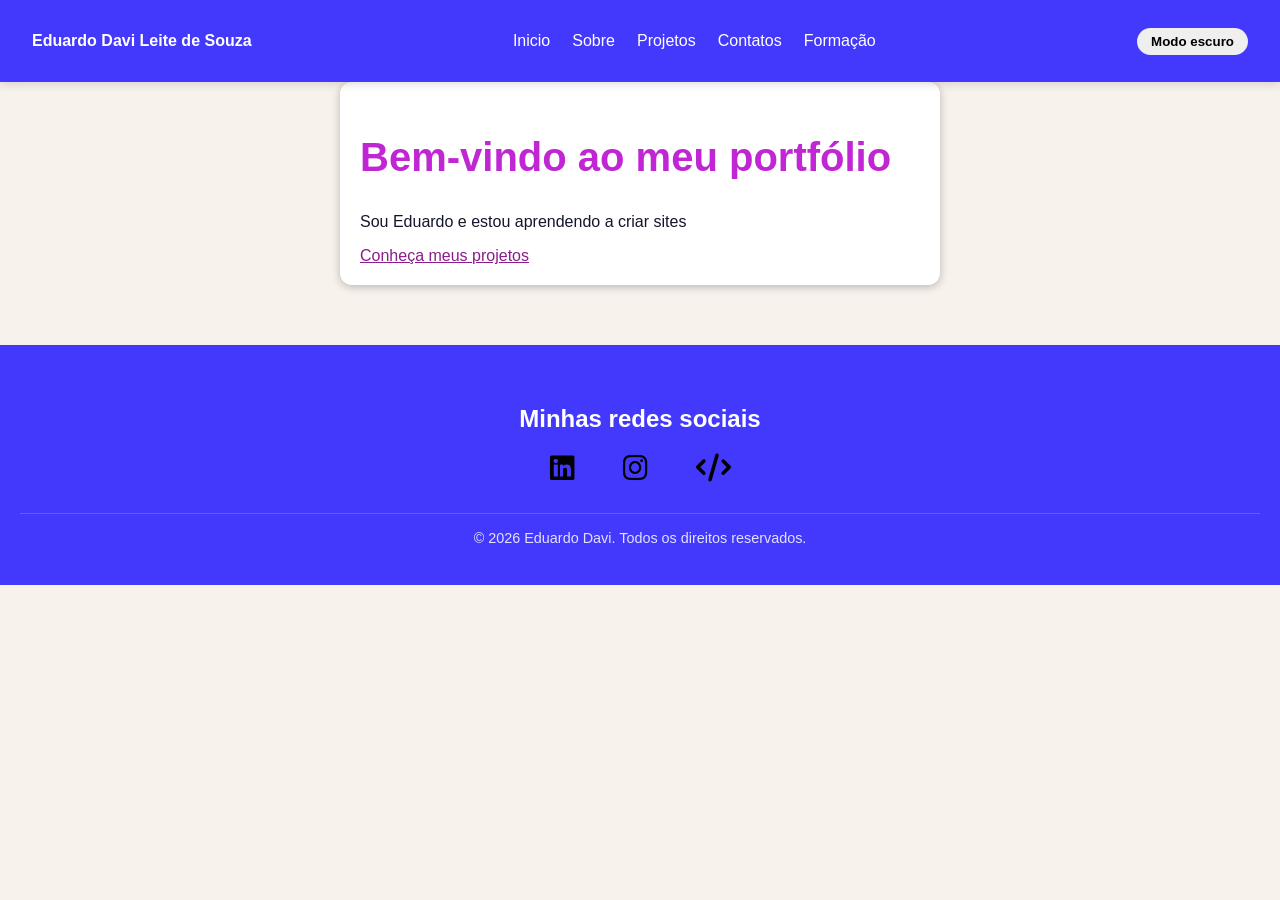
<file: index.html>
<!DOCTYPE html>
<html lang="pt-BR">
<head>
    <meta charset="UTF-8">
    <title>Inicio | Eduardo</title>
    <meta name="viewport" content="width=device-width, initial-scale=1.0">
    <link rel="stylesheet" href="css/style.css">
    <link rel="stylesheet" href="https://cdnjs.cloudflare.com/ajax/libs/font-awesome/6.5.1/css/all.min.css">
</head>
<body>
<header>
<p><strong>Eduardo Davi Leite de Souza</strong></p>
<nav>
<a href="index.html">Inicio</a>
<a href="sobre.html">Sobre</a>
<a href="Projetos.html">Projetos</a>
<a href="Contatos.html">Contatos</a>
<a href="formacao.html">Formação</a>
</nav>
<button id="tema">Modo escuro</button>
</header>
<main>
<section class="card">
 <h1>Sejam Bem-vindos ao meu Portfólio</h1>
<p>Sou Eduardo e estou aprendendo a criar sites</p>
<a href="Projetos.html">Conheça meus projetos</a>
</section>
</main>
<footer class="footer">
  <h2 class="footer__titulo">Minhas redes sociais</h2>

  <ul class="footer__redes">
    <li>
      <a href="https://www.linkedin.com/in/eduardo-davi-923a683b7/?isSelfProfile=true" target="_blank" rel="noopener" aria-label="LinkedIn">
        <i class="fa-brands fa-linkedin"></i>
      </a>
    </li>
    <li>
      <a href="https://www.instagram.com/davidesouza.30/?__pwa=1" target="_blank" rel="noopener" aria-label="Instagram">
        <i class="fa-brands fa-instagram"></i>
      </a>
    </li>
    <li>
      <a href="https://github.com/Uzem52" target="_blank" rel="noopener" aria-label="GitHub">
        <i class="fa-solid fa-code"></i>
      </a>
    </li>
  </ul>

  <p>&copy; 2026 Eduardo Davi. Todos os direitos reservados.</p>
</footer>
<script src="js/script.js"></script>
</body>
</html>
</file>
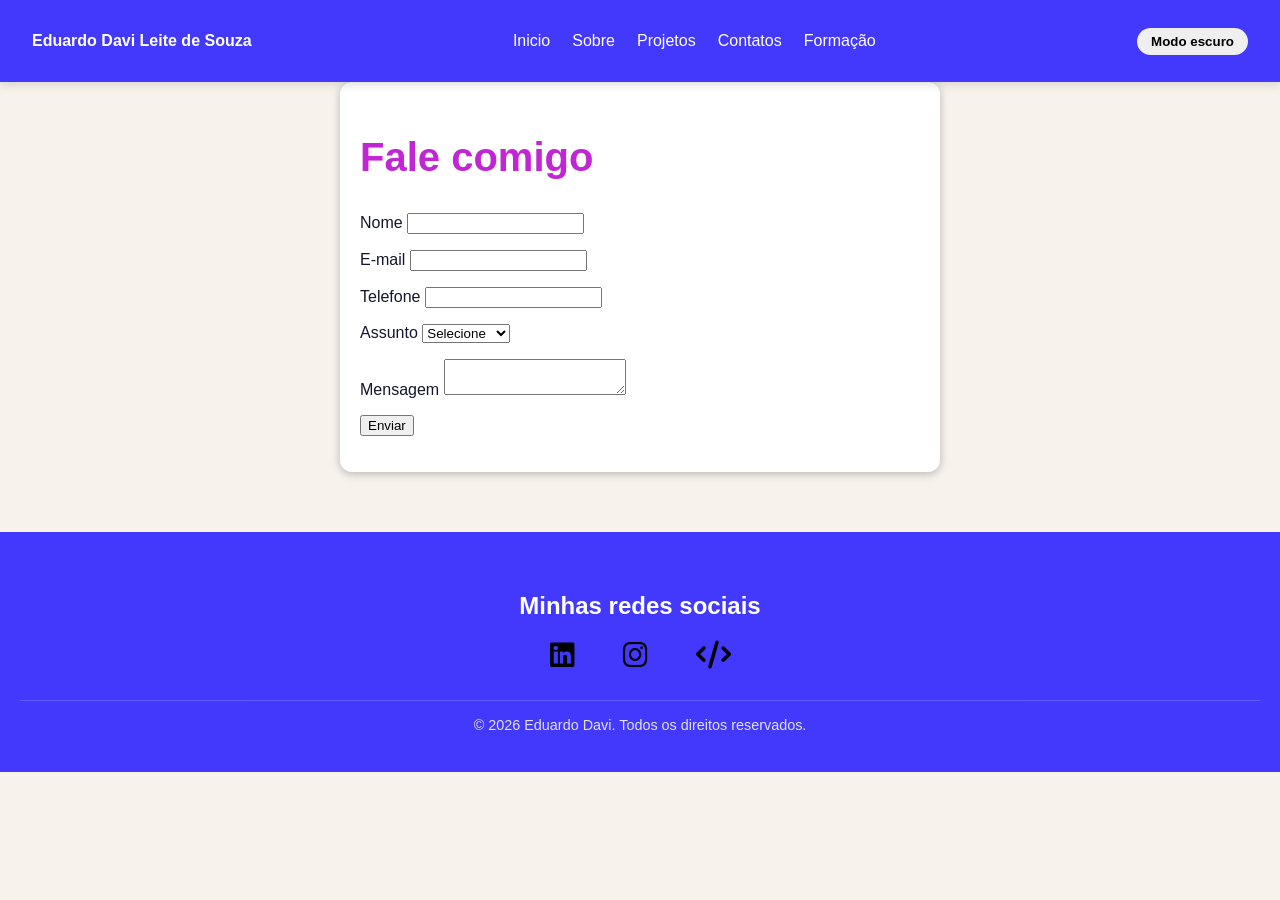
<file: Contatos.html>
<!DOCTYPE html>
<html lang="pt-BR">
<head>
    <meta charset="UTF-8">
    <title>Contato | Eduardo</title>
    <meta name="viewport" content="width=device-width, initial-scale=1.0">
    <link rel="stylesheet" href="css/style.css">
    <link rel="stylesheet" href="https://cdnjs.cloudflare.com/ajax/libs/font-awesome/6.5.1/css/all.min.css">
</head>
<body>
<header>
<p><strong>Eduardo Davi Leite de Souza</strong></p>
<nav>
<a href="index.html">Inicio</a>
<a href="sobre.html">Sobre</a>
<a href="Projetos.html">Projetos</a>
<a href="Contatos.html">Contatos</a>
<a href="formacao.html">Formação</a>
</nav>
<button id="tema">Modo escuro</button>
</header>
<main>
<section class="card">
<h1><strong>Fale comigo</strong></h1>
<form id="formulario">
<p>
<label for="nome">Nome</label>
<input type="text" id="nome" name="nome" required>
</p>
<p>
<label for="email">E-mail</label>
<input type="email" id="email" name="email" required>
</p>
<p>
<label for="tel">Telefone</label>
<input type="tel" id="tel" name="tel">
</p>
<p>
<label for="assunto">Assunto</label>
<select id="assunto" name="assunto">
<option>Selecione</option>
<option>Orçamento</option>
<option>Duvida</option>
<option>Outro</option>
</select>
</p>
<p>
<label for="mensagem">Mensagem</label>
<textarea id="mensagem" name="mensagem"></textarea>
<p>
<button type="submit">Enviar</button>
</p>
</p>
</form>
<p id="resposta"></p>
</section>
</main>
<footer class="footer">
  <h2 class="footer__titulo">Minhas redes sociais</h2>

  <ul class="footer__redes">
    <li>
      <a href="https://www.linkedin.com/in/eduardo-davi-923a683b7/?isSelfProfile=true" target="_blank" rel="noopener" aria-label="LinkedIn">
        <i class="fa-brands fa-linkedin"></i>
      </a>
    </li>
    <li>
      <a href="https://www.instagram.com/davidesouza.30/?__pwa=1" target="_blank" rel="noopener" aria-label="Instagram">
        <i class="fa-brands fa-instagram"></i>
      </a>
    </li>
    <li>
      <a href="https://github.com/Uzem52" target="_blank" rel="noopener" aria-label="GitHub">
        <i class="fa-solid fa-code"></i>
      </a>
    </li>
  </ul>

  <p>&copy; 2026 Eduardo Davi. Todos os direitos reservados.</p>
</footer>
<script src="js/script.js"></script>
<script src="js/contato.js"></script>
</body>
</html>
</file>
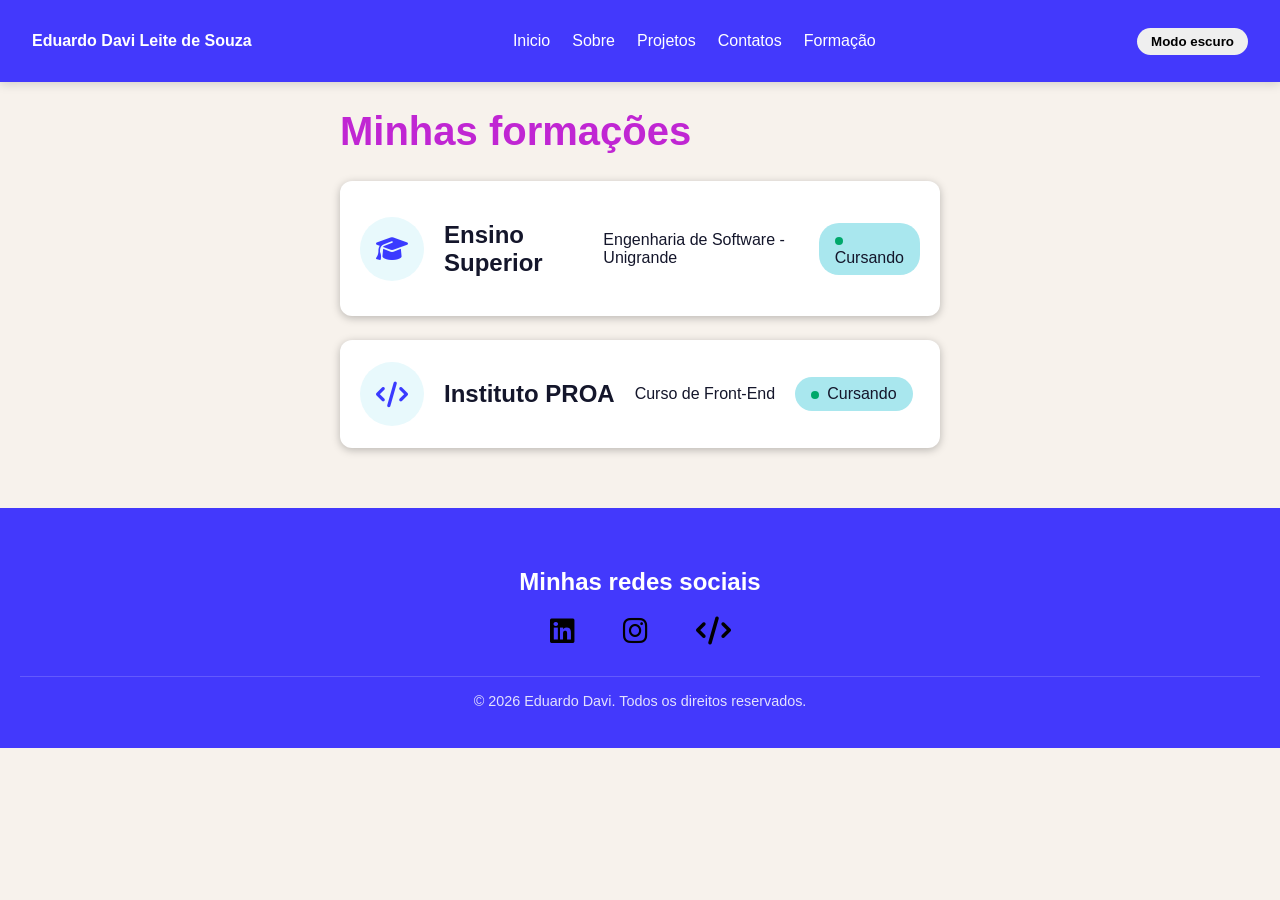
<file: formacao.html>
<!DOCTYPE html>
<html lang="pt-BR">
<head>
    <meta charset="UTF-8">
    <title>Formação | Eduardo</title>
    <meta name="viewport" content="width=device-width, initial-scale=1.0">
    <link rel="stylesheet" href="css/style.css">
    <link rel="stylesheet" href="https://cdnjs.cloudflare.com/ajax/libs/font-awesome/6.5.1/css/all.min.css">
</head>
<body>
<header>
<p><strong>Eduardo Davi Leite de Souza</strong></p>
<nav>
<a href="index.html">Inicio</a>
<a href="sobre.html">Sobre</a>
<a href="Projetos.html">Projetos</a>
<a href="Contatos.html">Contatos</a>
<a href="formacao.html">Formação</a>
</nav>
<button id="tema">Modo escuro</button>
</header>
<main>
  <h1>Minhas formações</h1>

  <section class="card formacao-item">
    <div class="formacao-icone">
    <i class="fa-solid fa-graduation-cap"></i>
    </div>
    <h2>Ensino Superior</h2>
    <p>Engenharia de Software - Unigrande</p>
    <ul class="Gostos">
      <li>Cursando</li>
    </ul>
  </section>

  <section class="card formacao-item">
     <div class="formacao-icone">
      <i class="fa-solid fa-code"></i>
    </div>
    <h2>Instituto PROA</h2>
    <p>Curso de Front-End</p>
    <ul class="Gostos">
      <li>Cursando</li>
    </ul>
  </section>
</main>
<footer class="footer">
  <h2 class="footer__titulo">Minhas redes sociais</h2>

  <ul class="footer__redes">
    <li>
      <a href="https://www.linkedin.com/in/eduardo-davi-923a683b7/?isSelfProfile=true" target="_blank" rel="noopener" aria-label="LinkedIn">
        <i class="fa-brands fa-linkedin"></i>
      </a>
    </li>
    <li>
      <a href="https://www.instagram.com/davidesouza.30/?__pwa=1" target="_blank" rel="noopener" aria-label="Instagram">
        <i class="fa-brands fa-instagram"></i>
      </a>
    </li>
    <li>
      <a href="https://github.com/Uzem52" target="_blank" rel="noopener" aria-label="GitHub">
        <i class="fa-solid fa-code"></i>
      </a>
    </li>
  </ul>

  <p>&copy; 2026 Eduardo Davi. Todos os direitos reservados.</p>
</footer>
<script src="js/script.js"></script>
</body>
</html>
</file>
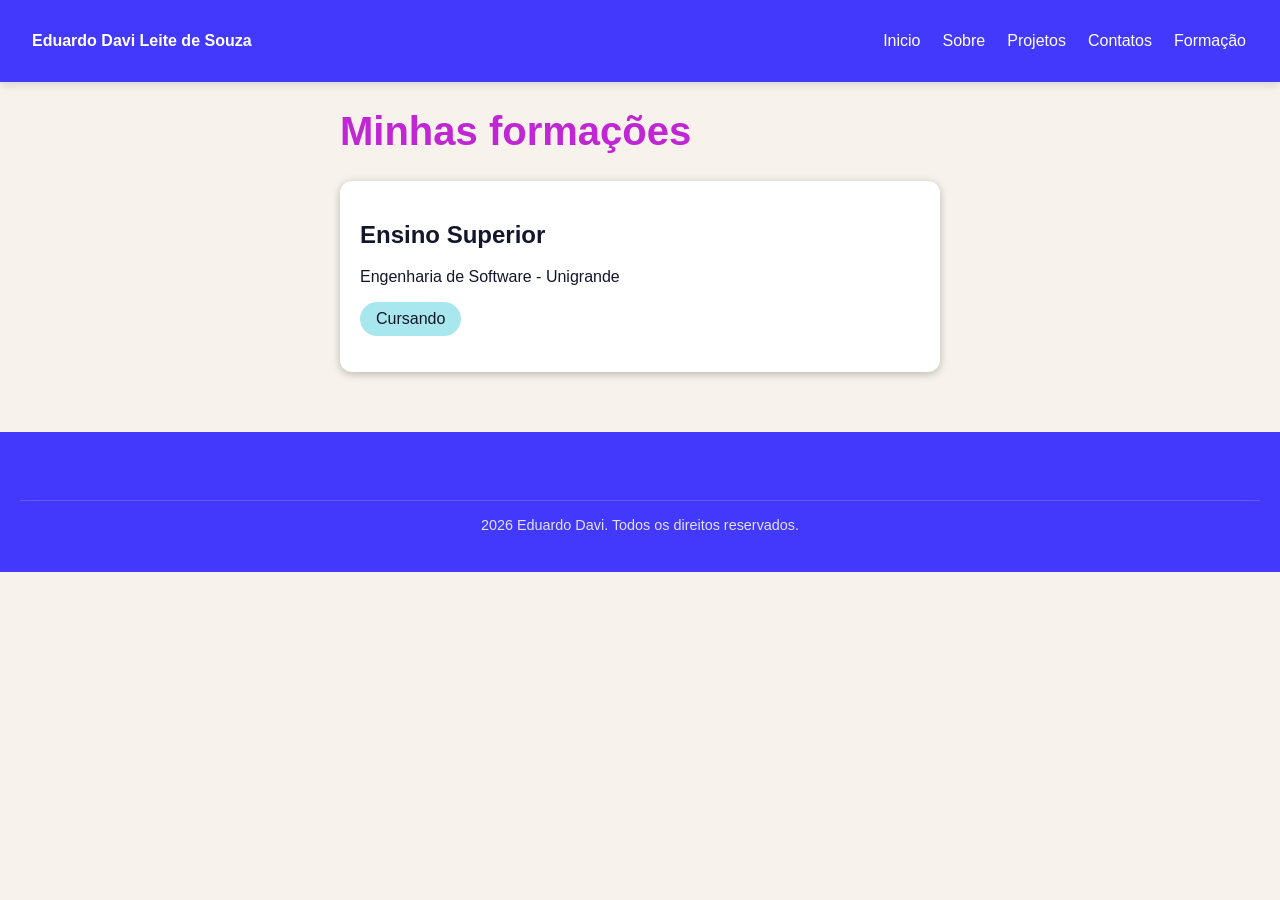
<file: formação.html>
<!DOCTYPE html>
<html lang="pt-BR">
<head>
    <meta charset="UTF-8">
    <title>Projetos | Eduardo</title>
    <link rel="stylesheet" href="css/style.css">
</head>
<body>
<header>
<p><strong>Eduardo Davi Leite de Souza</strong></p>
<nav>
<a href="index.html">Inicio</a>
<a href="sobre.html">Sobre</a>
<a href="Projetos.html">Projetos</a>
<a href="Contatos.html">Contatos</a>
<a href="formação.html">Formação</a>
</nav>
</header>
<main>
<h1>Minhas formações</h1>
<section class="card">
<h2>Ensino Superior</h2>
<p>Engenharia de Software - Unigrande</p>
<ul class="Gostos">
<li>Cursando</li>
</ul>
</section>
</main>
<footer>
<p>2026 Eduardo Davi. Todos os direitos reservados.</p>
</footer>
</body>
</html>
</file>
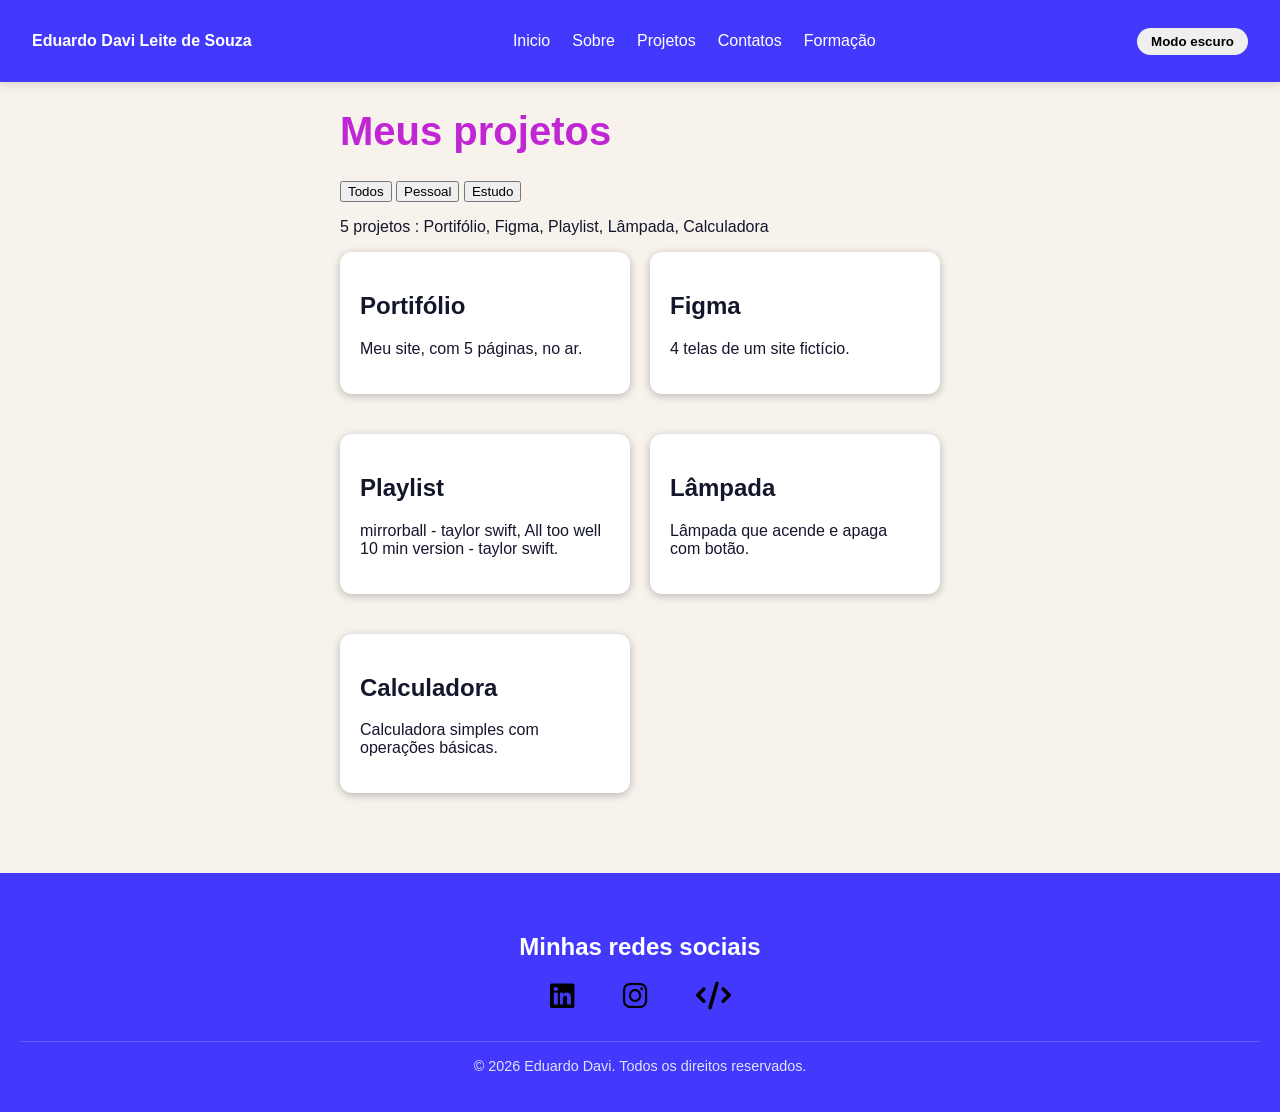
<file: Projetos.html>
<!DOCTYPE html>
<html lang="pt-BR">
<head>
    <meta charset="UTF-8">
    <title>Projetos | Eduardo</title>
    <meta name="viewport" content="width=device-width, initial-scale=1.0">
    <link rel="stylesheet" href="css/style.css">
    <link rel="stylesheet" href="https://cdnjs.cloudflare.com/ajax/libs/font-awesome/6.5.1/css/all.min.css">
</head>
<body>
<header>
<p><strong>Eduardo Davi Leite de Souza</strong></p>
<nav>
<a href="index.html">Inicio</a>
<a href="sobre.html">Sobre</a>
<a href="Projetos.html">Projetos</a>
<a href="Contatos.html">Contatos</a>
<a href="formacao.html">Formação</a>
</nav>
<button id="tema">Modo escuro</button>
</header>
<main>
<h1>Meus projetos</h1>
<div class="filtros">
  <button id="filtro-todos">Todos</button>
  <button id="filtro-pessoal">Pessoal</button>
  <button id="filtro-estudo">Estudo</button>
</div>
<p id="contagem"></p>
<div class="projetos" id="lista-projetos"></div>
</article>
</section>
</main>
<footer class="footer">
  <h2 class="footer__titulo">Minhas redes sociais</h2>

  <ul class="footer__redes">
    <li>
      <a href="https://www.linkedin.com/in/eduardo-davi-923a683b7/?isSelfProfile=true" target="_blank" rel="noopener" aria-label="LinkedIn">
        <i class="fa-brands fa-linkedin"></i>
      </a>
    </li>
    <li>
      <a href="https://www.instagram.com/davidesouza.30/?__pwa=1" target="_blank" rel="noopener" aria-label="Instagram">
        <i class="fa-brands fa-instagram"></i>
      </a>
    </li>
    <li>
      <a href="https://github.com/Uzem52" target="_blank" rel="noopener" aria-label="GitHub">
        <i class="fa-solid fa-code"></i>
      </a>
    </li>
  </ul>

  <p>&copy; 2026 Eduardo Davi. Todos os direitos reservados.</p>
</footer>
<script src="js/script.js"></script>
<script src="js/projetos.js"></script>
</body>
</html>
</file>
<file: css/style.css>
body {
    background-color: #f7f2ec;
    color: #14162B;
    font-family: 'Poppins', Arial, sans-serif;
    margin: 0;
}
h1 {
    color: #be3ff0;
    font-size: 40px;
}
h2 {
    color: #14162b
}
a {
    color: #8b1c8b
}
footer {
background: #4339fc; /* azul escuro sólido */
  color: #fff;
  text-align: center;
  padding: 40px 20px 24px;
  margin-top: 60px;
}
footer h2,
footer h3 {
  color: #fff;
  margin-bottom: 20px;
}

footer a {
  display: inline-block;
  margin: 0 12px;
  font-size: 2rem;
  color: #00e5ff;
  transition: transform 0.3s ease, color 0.3s ease;
}

footer a:hover {
  color: #fff;
  transform: translateY(-6px) scale(1.2);
}

footer p {
  margin-top: 28px;
  padding-top: 16px;
  border-top: 1px solid rgba(255, 255, 255, 0.2);
  font-size: 0.9rem;
  opacity: 0.85;
}
a:hover{
        color: rgb(0, 200, 255);
    }
main {
  max-width: 600px;
  margin: 0 auto;
}
.card {
  background-color: white;
  padding: 20px;
  margin-bottom: 20px;
  border-radius: 12px;
  box-shadow: 0 2px 8px rgba(0, 0, 0, 0.25);
}
th, td {
  border: 1px solid #14162b;
  padding: 8px 16px;
}
table {
  border-collapse: collapse;
  margin: 0 auto;
}
th {
  background-color:aqua
}
header {
  display: flex;
  justify-content: space-between;
  align-items: center;
  background-color: #4339fc;
  color: white;
  padding: 16px 32px;
  box-shadow: 0 2px 10px rgba(0, 0, 0, 0.15);
   position: sticky;
  top: 0;
  z-index: 100;
}
nav {
  display: flex;
  gap: 18px;
}
nav a::after {
  content: "";
  position: absolute;
  left: 0;
  bottom: -2px;
  width: 100%;
  height: 3px;
  border-radius: 2px;
  background: #00e5ff;
  transform: scaleX(0);
  transform-origin: right;
  transition: transform 0.35s ease;
}

nav a {
    position: relative;
  color: white;
  text-decoration: none;
  padding: 6px 2px;
  transition: transform 0.3s ease;
}
nav a:hover {
  transform: translateY(-2px);
}

nav a:hover::after {
  transform: scaleX(1);
  transform-origin: left;
}
header button {
  border: none;
  border-radius: 20px;
  padding: 6px 14px;
  cursor: pointer;
  font-weight: 600;
  transition: transform 0.25s, box-shadow 0.25s;
}

header button:hover {
  transform: scale(1.08);
  box-shadow: 0 0 12px rgba(0, 229, 255, 0.8);
}
.Gostos {
  display: flex;
  gap: 12px;
  list-style: none;
  padding: 0;
  flex-wrap: wrap;
}
.Gostos li {
  background-color: #a9e7ee;
  padding: 8px 16px;
  border-radius: 20px;
}
img {
  max-width: 100%;
}
.projetos {
  display: grid;
  grid-template-columns: repeat(2, 1fr);
  gap: 20px;
}
.escuro {
  color: white;
  background-color: #18181B;
}
.escuro .card {
   background-color: #18181B;
     color: white;
}
.escuro h2 {
    color:white;
}
@media (max-width: 600px) {
  header {
    flex-direction: column;
    gap: 8px;
  }
  h1 {
    font-size: 28px;
  }
}
nav a:hover {
  color:aqua;
}
.card:hover {
  transform: translateY(-6px);
  box-shadow: 0 10px 24px rgba(0, 0, 0, 0.25);
}
.erro {
  color: red; 
}
.footer__redes a {
  color: #010001;
  font-size: 1.75rem;
  display: inline-block;
  transition: transform 0.2s;
}

.footer__redes a:hover {
  transform: scale(1.15);
}
.footer__redes {
  display: flex;
  justify-content: center;
  gap: 1.5rem;
  list-style: none;
  padding: 0;
  margin: 0 0 1.5rem;
}
main h1 {
  color: #c026d3; /* ou a cor que você usava antes */
}
.formacao-item {
  margin-bottom: 24px;
  transition: transform 0.3s ease, box-shadow 0.3s ease;
}

.formacao-item:hover {
  transform: translateY(-4px);
  box-shadow: 0 8px 20px rgba(0, 0, 0, 0.12);
}

/* período */
.periodo {
  display: inline-block;
  margin-bottom: 10px;
  font-size: 0.9rem;
  color: #7e22ce;
  font-weight: 600;
}

/* "Cursando" com bolinha pulsando */
.formacao-item .Gostos li::before {
  content: "";
  display: inline-block;
  width: 8px;
  height: 8px;
  margin-right: 8px;
  border-radius: 50%;
  background: #00a86b;
  animation: pulsar 1.5s infinite;
}

@keyframes pulsar {
  0%, 100% { opacity: 1; transform: scale(1); }
  50%      { opacity: 0.4; transform: scale(1.4); }
}

/* ícones do footer mais visíveis */
footer a {
  color: #00e5ff;
}

footer a:hover {
  color: #fff;
  transform: translateY(-6px) scale(1.2);
}
.formacao-item {
  display: flex;
  align-items: center;
  gap: 20px;
  margin-bottom: 24px;
}

.formacao-icone {
  flex-shrink: 0;
  width: 64px;
  height: 64px;
  display: flex;
  align-items: center;
  justify-content: center;
  border-radius: 50%;
  background: #e8f9fc;
  color: #3a3aff;
  font-size: 1.6rem;
}
/* tudo que está dentro do <main> começa invisível */
main > * {
  opacity: 0;
  transform: translateY(25px) scale(0.97);
  animation: aparecer 0.6s ease forwards;
  animation-delay: calc(var(--i, 0) * 0.12s);
}

@keyframes aparecer {
  to {
    opacity: 1;
    transform: translateY(0) scale(1);
  }
}
body.saindo main {
  opacity: 0;
  transform: translateY(-15px);
  transition: 0.25s ease;
}
</file>
